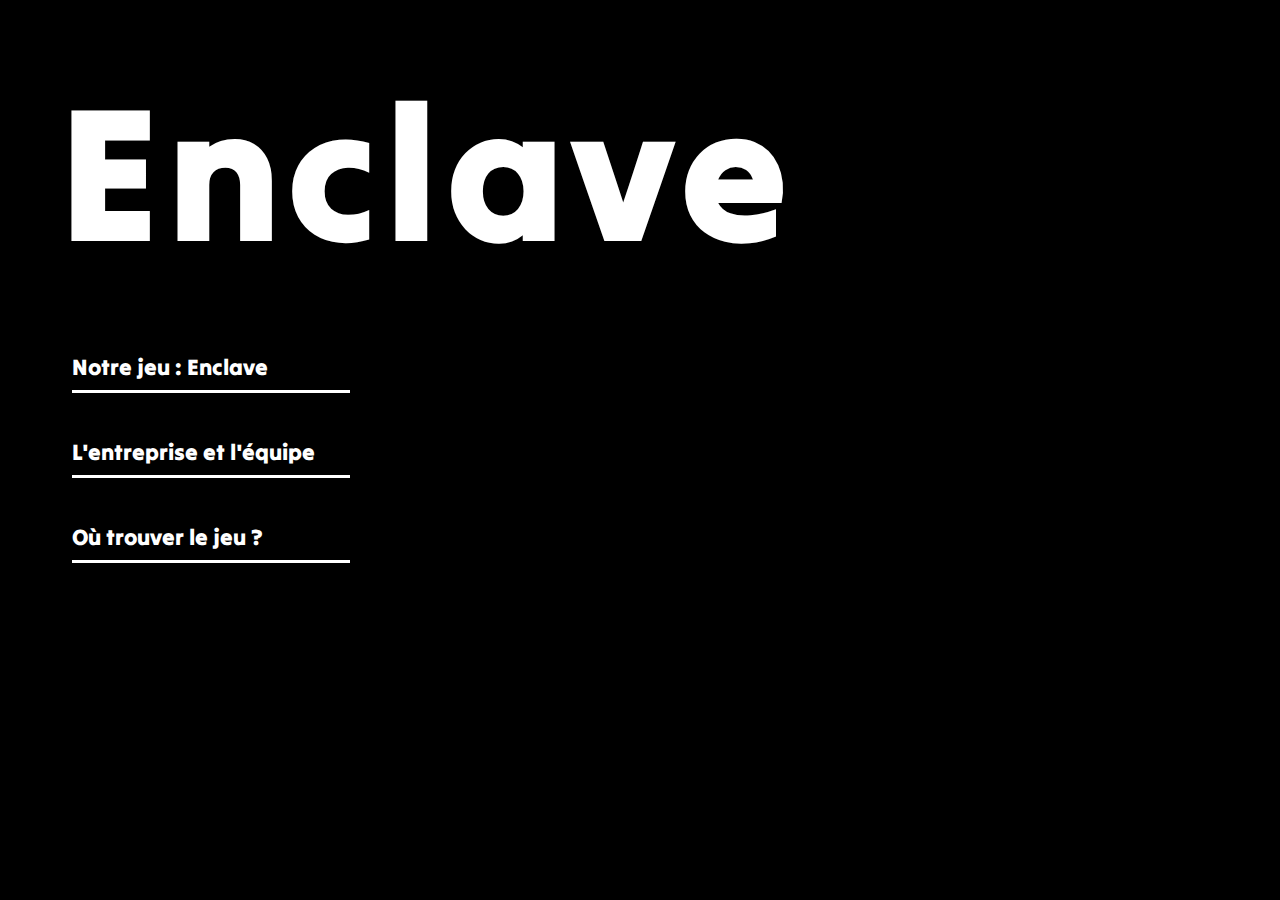
<file: index.html>
<!DOCTYPE html>
<html lang="fr">
<head>
    <meta charset="UTF-8">
    <meta name="viewport" content="width=device-width, initial-scale=1.0">
    <link rel="stylesheet" href="home.css">
    <title>Accueil</title>
</head>
<body>
    <h1 id="title">Enclave</h1>

    <a class="Button" href="game.html">Notre jeu : Enclave</a>
    <a class="Button" href="team.html">L'entreprise et l'équipe</a>
    <a class="Button" href="where.html">Où trouver le jeu ?</a>

</body>
</html>
</file>
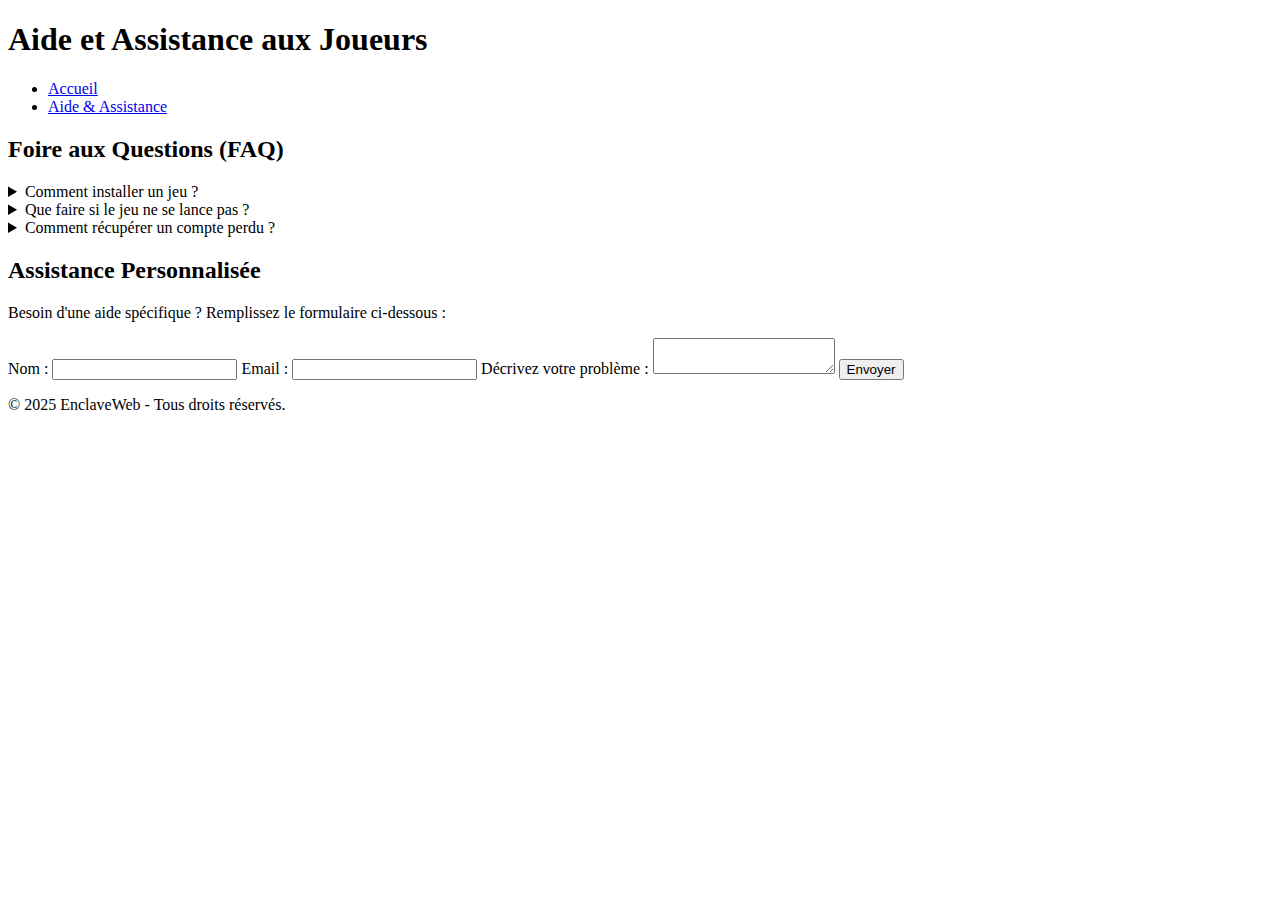
<file: Aide.html>
<!DOCTYPE html>
<html lang="fr">
<head>
    <meta charset="UTF-8">
    <meta name="viewport" content="width=device-width, initial-scale=1.0">
    <title>Aide et Assistance aux Joueurs</title>
    <link rel="stylesheet" href="Aide.css">
</head>
<body>
    <header>
        <h1>Aide et Assistance aux Joueurs</h1>
        <nav>
            <ul>
                <li><a href="index.html">Accueil</a></li>
                <li><a href="aide.html">Aide & Assistance</a></li>
            </ul>
        </nav>
    </header>
    
    <main>
        <section class="faq">
            <h2>Foire aux Questions (FAQ)</h2>
            <details>
                <summary>Comment installer un jeu ?</summary>
                <p>Rendez-vous sur la page du jeu, cliquez sur le bouton de téléchargement et suivez les instructions affichées.</p>
            </details>
            <details>
                <summary>Que faire si le jeu ne se lance pas ?</summary>
                <p>Vérifiez que votre PC répond aux configurations minimales requises, mettez à jour vos pilotes et redémarrez votre ordinateur.</p>
            </details>
            <details>
                <summary>Comment récupérer un compte perdu ?</summary>
                <p>Utilisez la fonction de récupération de mot de passe sur la page de connexion ou contactez le support via le formulaire ci-dessous.</p>
            </details>
        </section>
        
        <section class="support">
            <h2>Assistance Personnalisée</h2>
            <p>Besoin d'une aide spécifique ? Remplissez le formulaire ci-dessous :</p>
            <form action="#" method="post">
                <label for="nom">Nom :</label>
                <input type="text" id="nom" name="nom" required>
                
                <label for="email">Email :</label>
                <input type="email" id="email" name="email" required>
                
                <label for="message">Décrivez votre problème :</label>
                <textarea id="message" name="message" required></textarea>
                
                <button type="submit">Envoyer</button>
            </form>
        </section>
    </main>
    
    <footer>
        <p>&copy; 2025 EnclaveWeb - Tous droits réservés.</p>
    </footer>
</body>
</html>
</file>
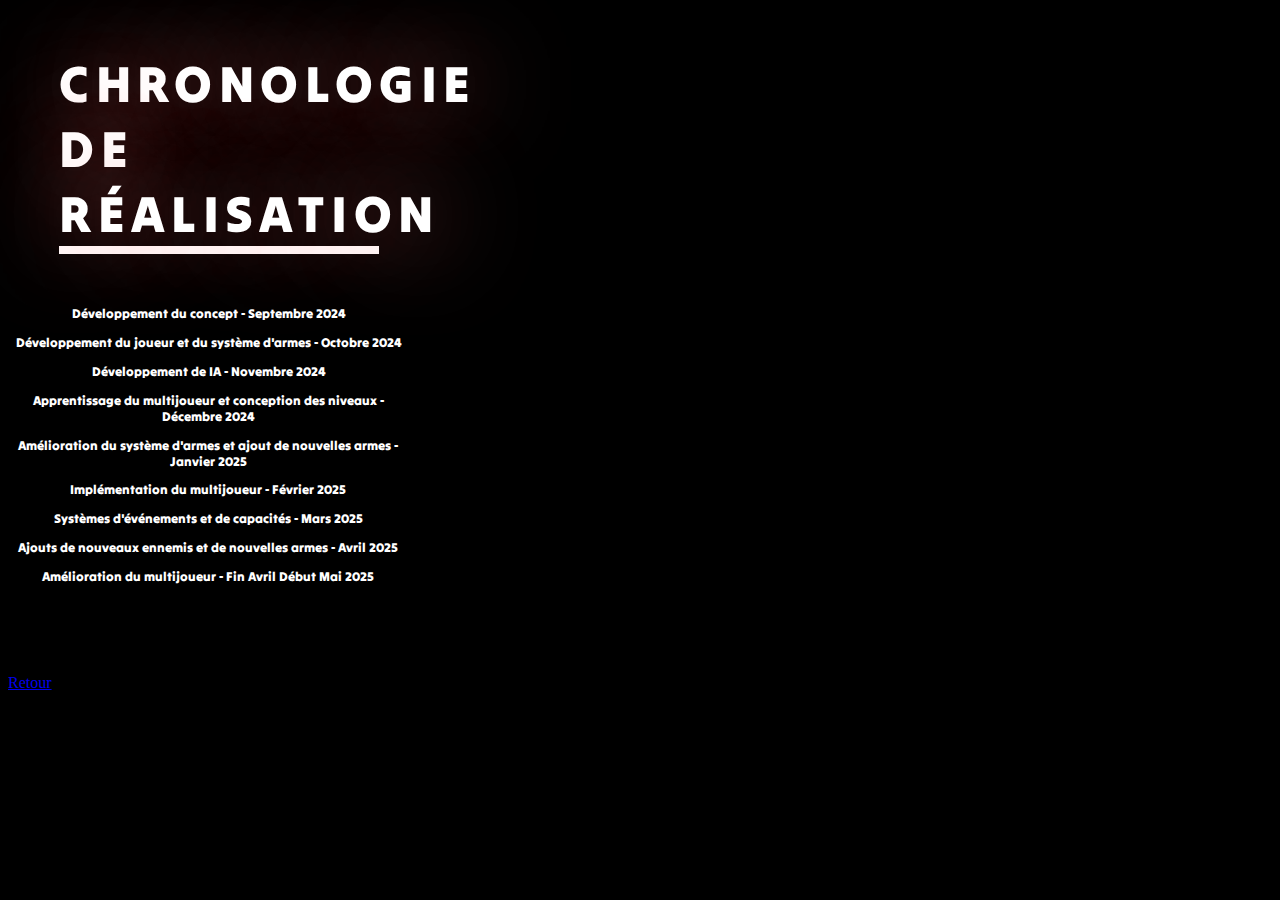
<file: chrono.html>
<!DOCTYPE html>
<html><head>
<meta charset= "UTF-8">
<meta name="viewport" content="width=device-width, initial-scale=1.0">
<link rel="stylesheet"  href="game.css" />
<title>Notre équipe</title>
</head>
  <body>

<h2 id="title">CHRONOLOGIE DE RÉALISATION</h2>


<div class="line">
    <div class="circle"></div>
    <p class="task">Développement du concept - Septembre 2024</p>
    <div class="stripe"></div>
</div>
<div class="line">
    <div class="circle"></div>
    <p class="task">Développement du joueur et du système d'armes - Octobre 2024</p>
    <div class="stripe"></div>
</div>
<div class="line">
    <div class="circle"></div>
    <p class="task">Développement de IA - Novembre 2024</p>
    <div class="stripe"></div>
</div>
<div class="line">
    <div class="circle"></div>
    <p class="task">Apprentissage du multijoueur et conception des niveaux - Décembre 2024</p>
    <div class="stripe"></div>
</div>
<div class="line">
    <div class="circle"></div>
    <p class="task">Amélioration du système d'armes et ajout de nouvelles armes - Janvier 2025</p>
    <div class="stripe"></div>
</div>
<div class="line">
    <div class="circle"></div>
    <p class="task">Implémentation du multijoueur - Février 2025</p>
    <div class="stripe"></div>
</div>
<div class="line">
    <div class="circle"></div>
    <p class="task">Systèmes d'événements et de capacités - Mars 2025</p>
    <div class="stripe"></div>
</div>
<div class="line">
    <div class="circle"></div>
    <p class="task">Ajouts de nouveaux ennemis et de nouvelles armes - Avril 2025</p>
    <div class="stripe"></div>
</div>
<div style="margin-bottom: 10vh;" class="line">
    <div class="circle"></div>
    <p class="task">Amélioration du multijoueur - Fin Avril Début Mai 2025</p>
    <div class="stripe"></div>
</div>




<a id="retour" href="index.html">Retour</a>


</body>
<script src="logic.js"></script>

</html>
</file>
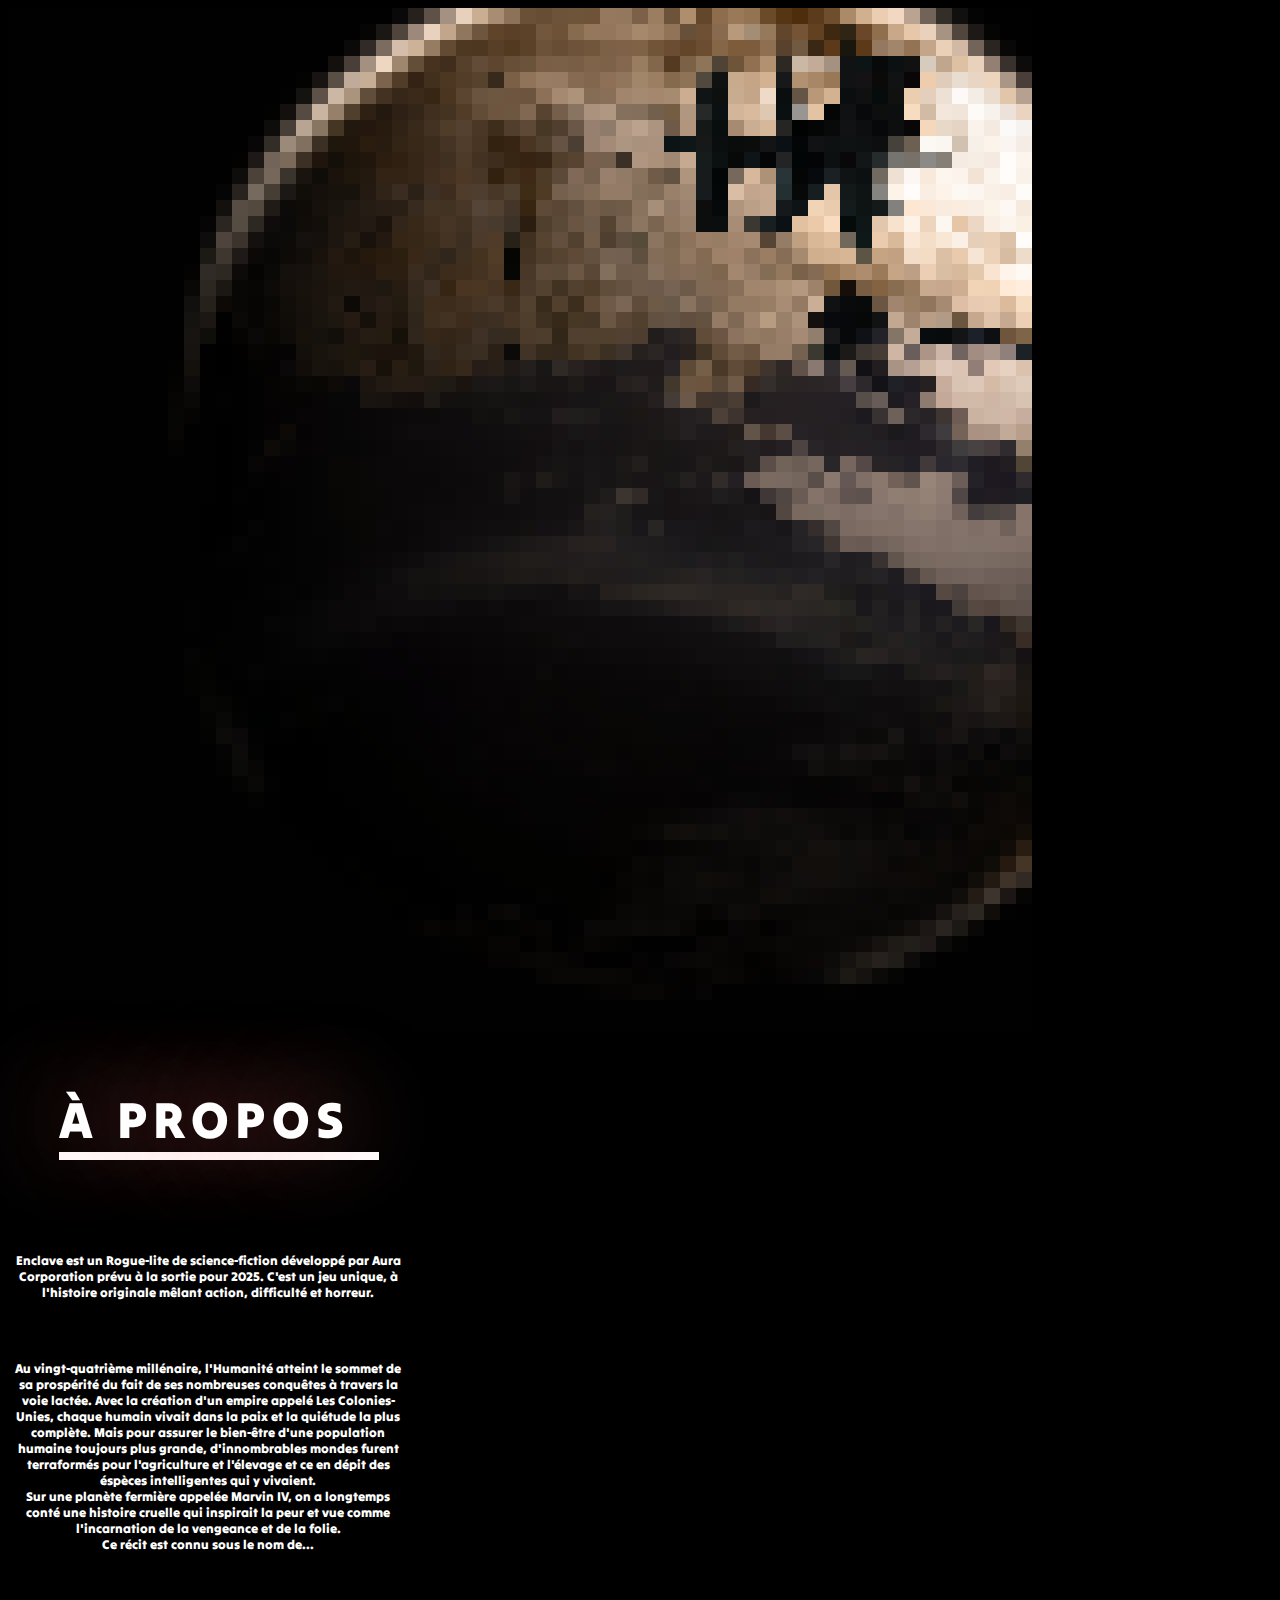
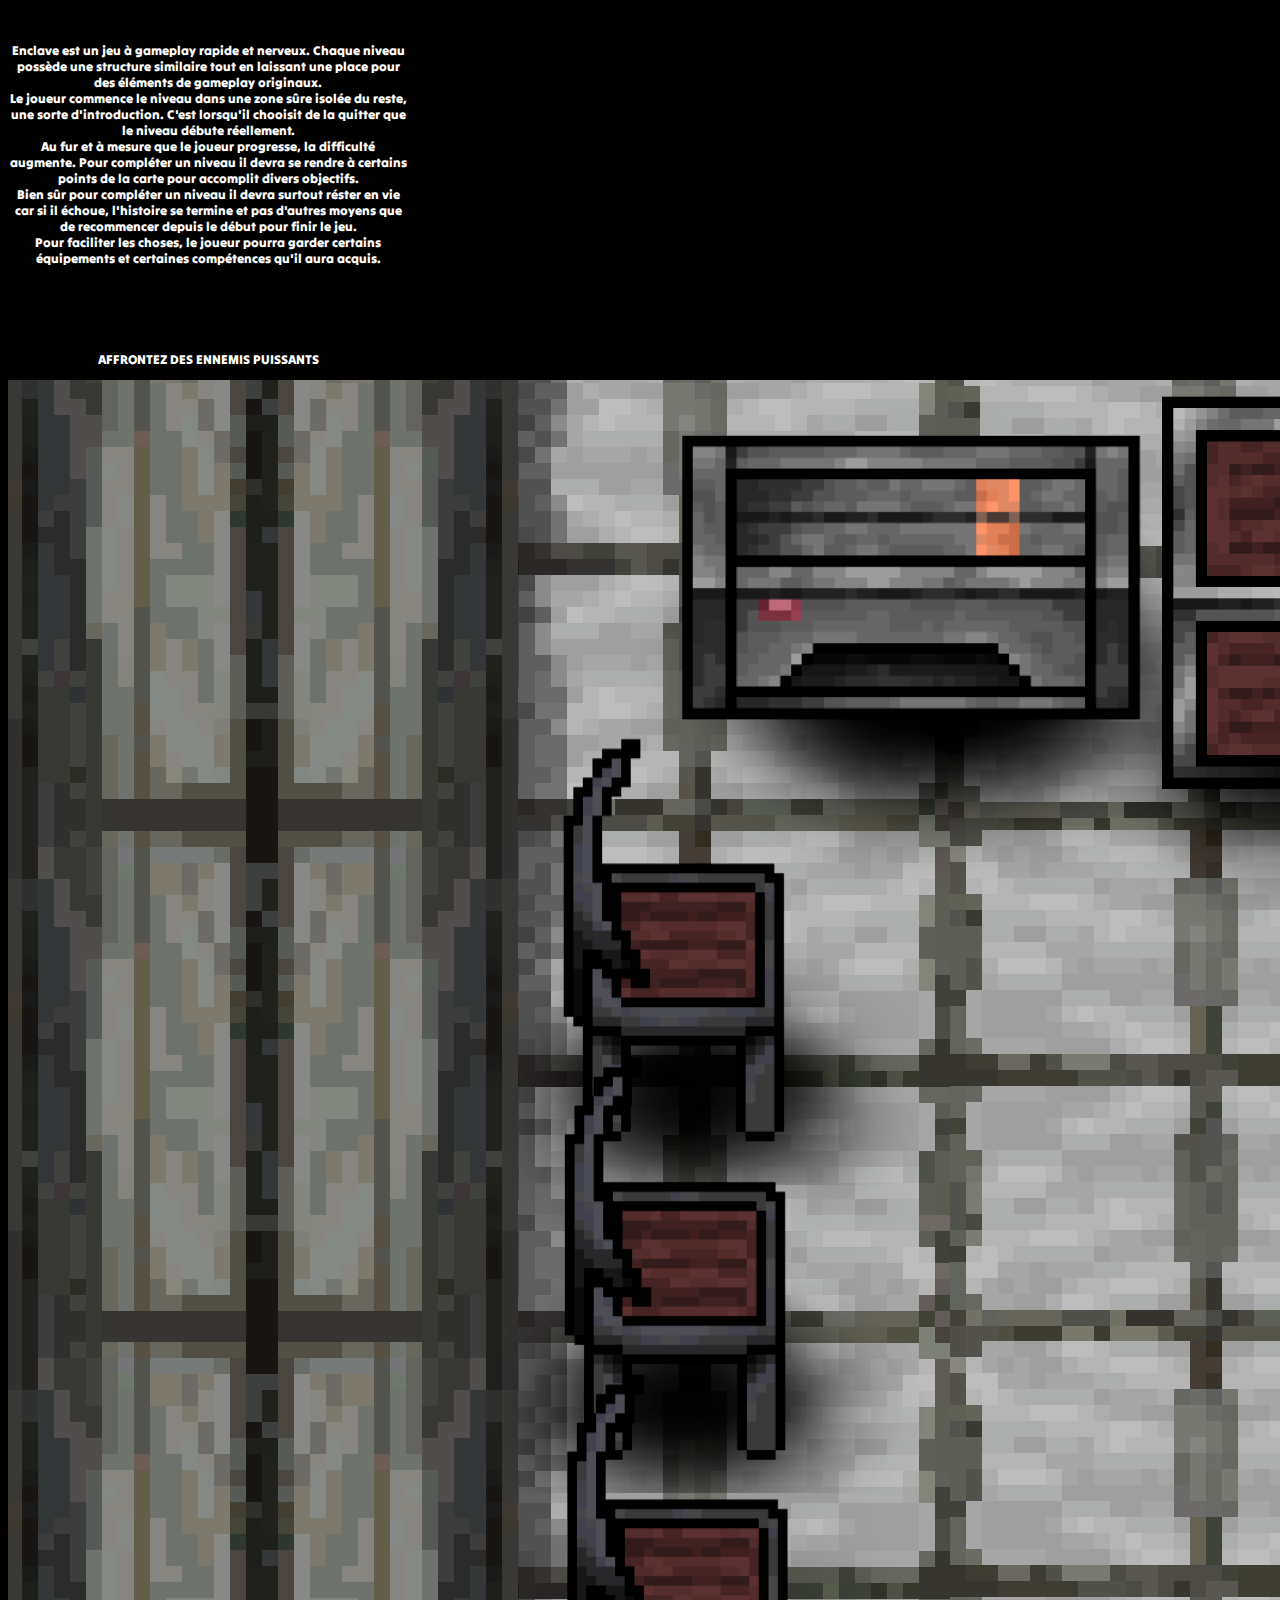
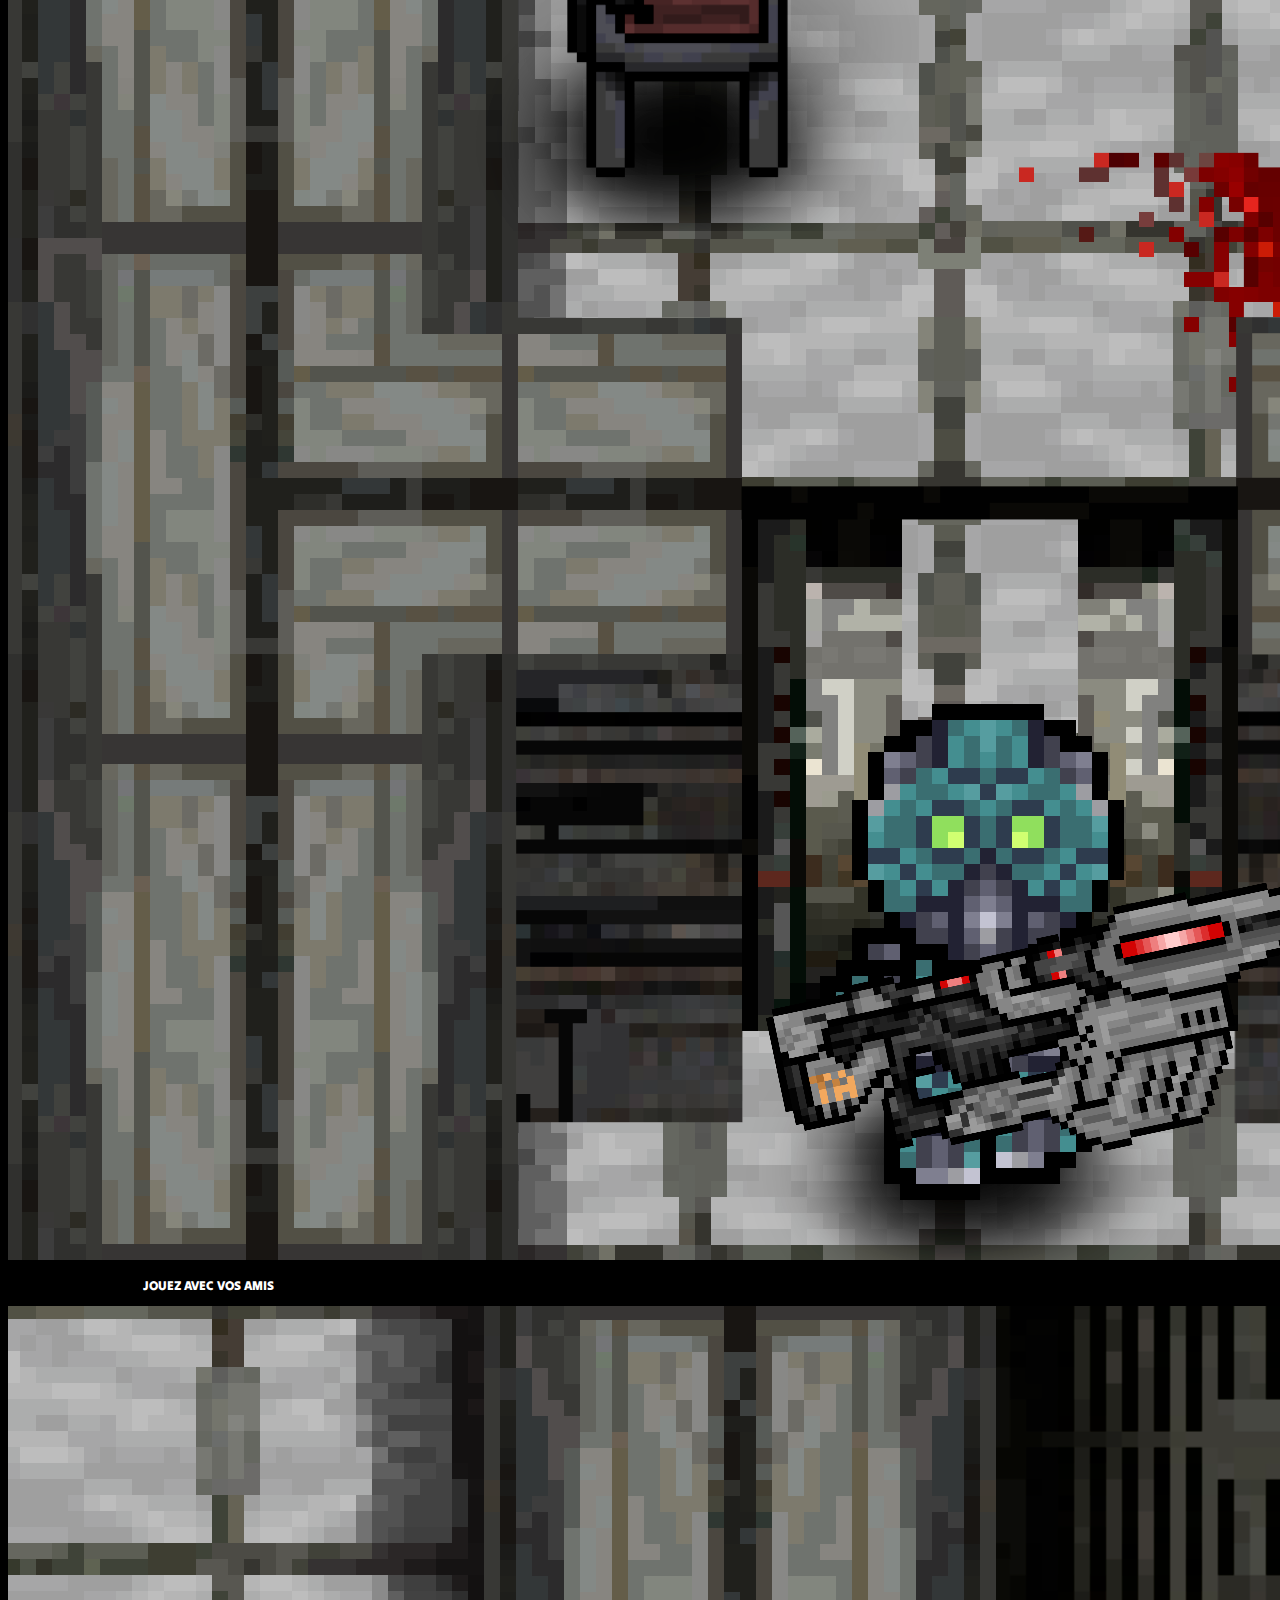
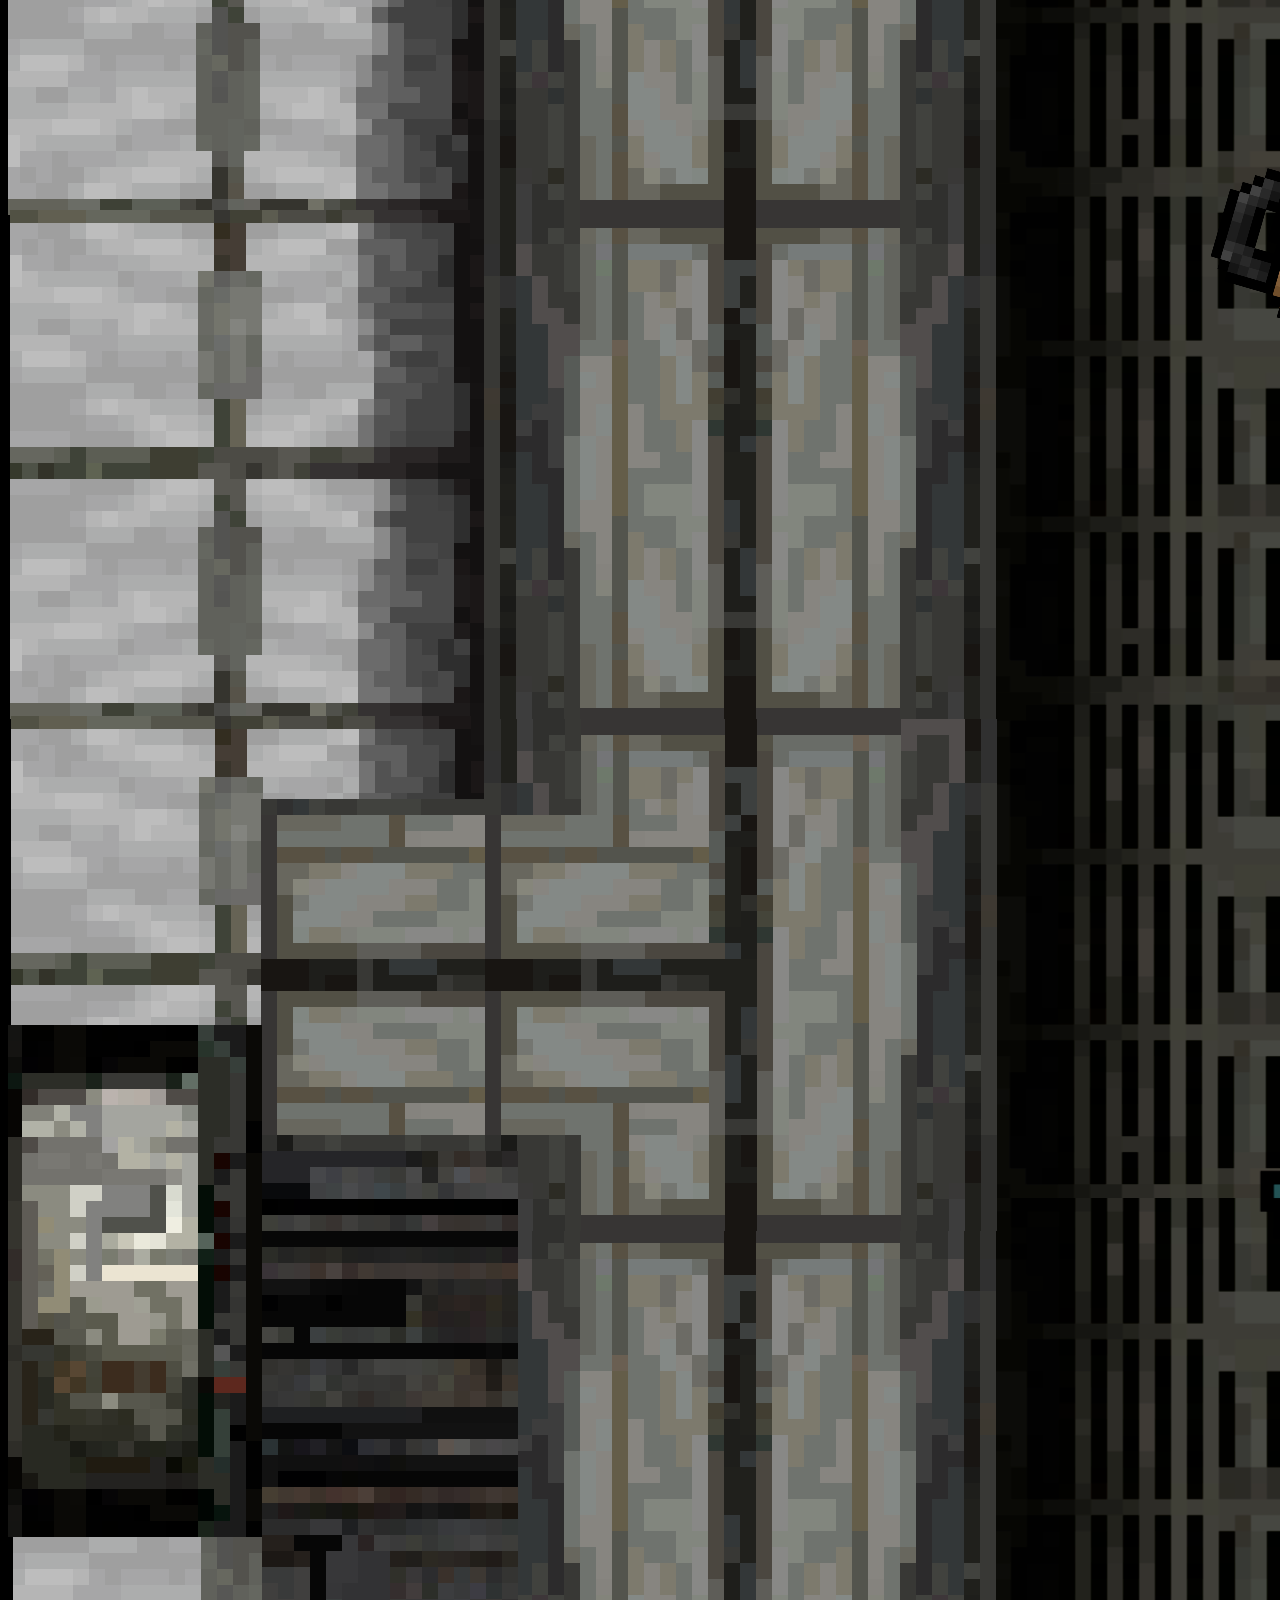
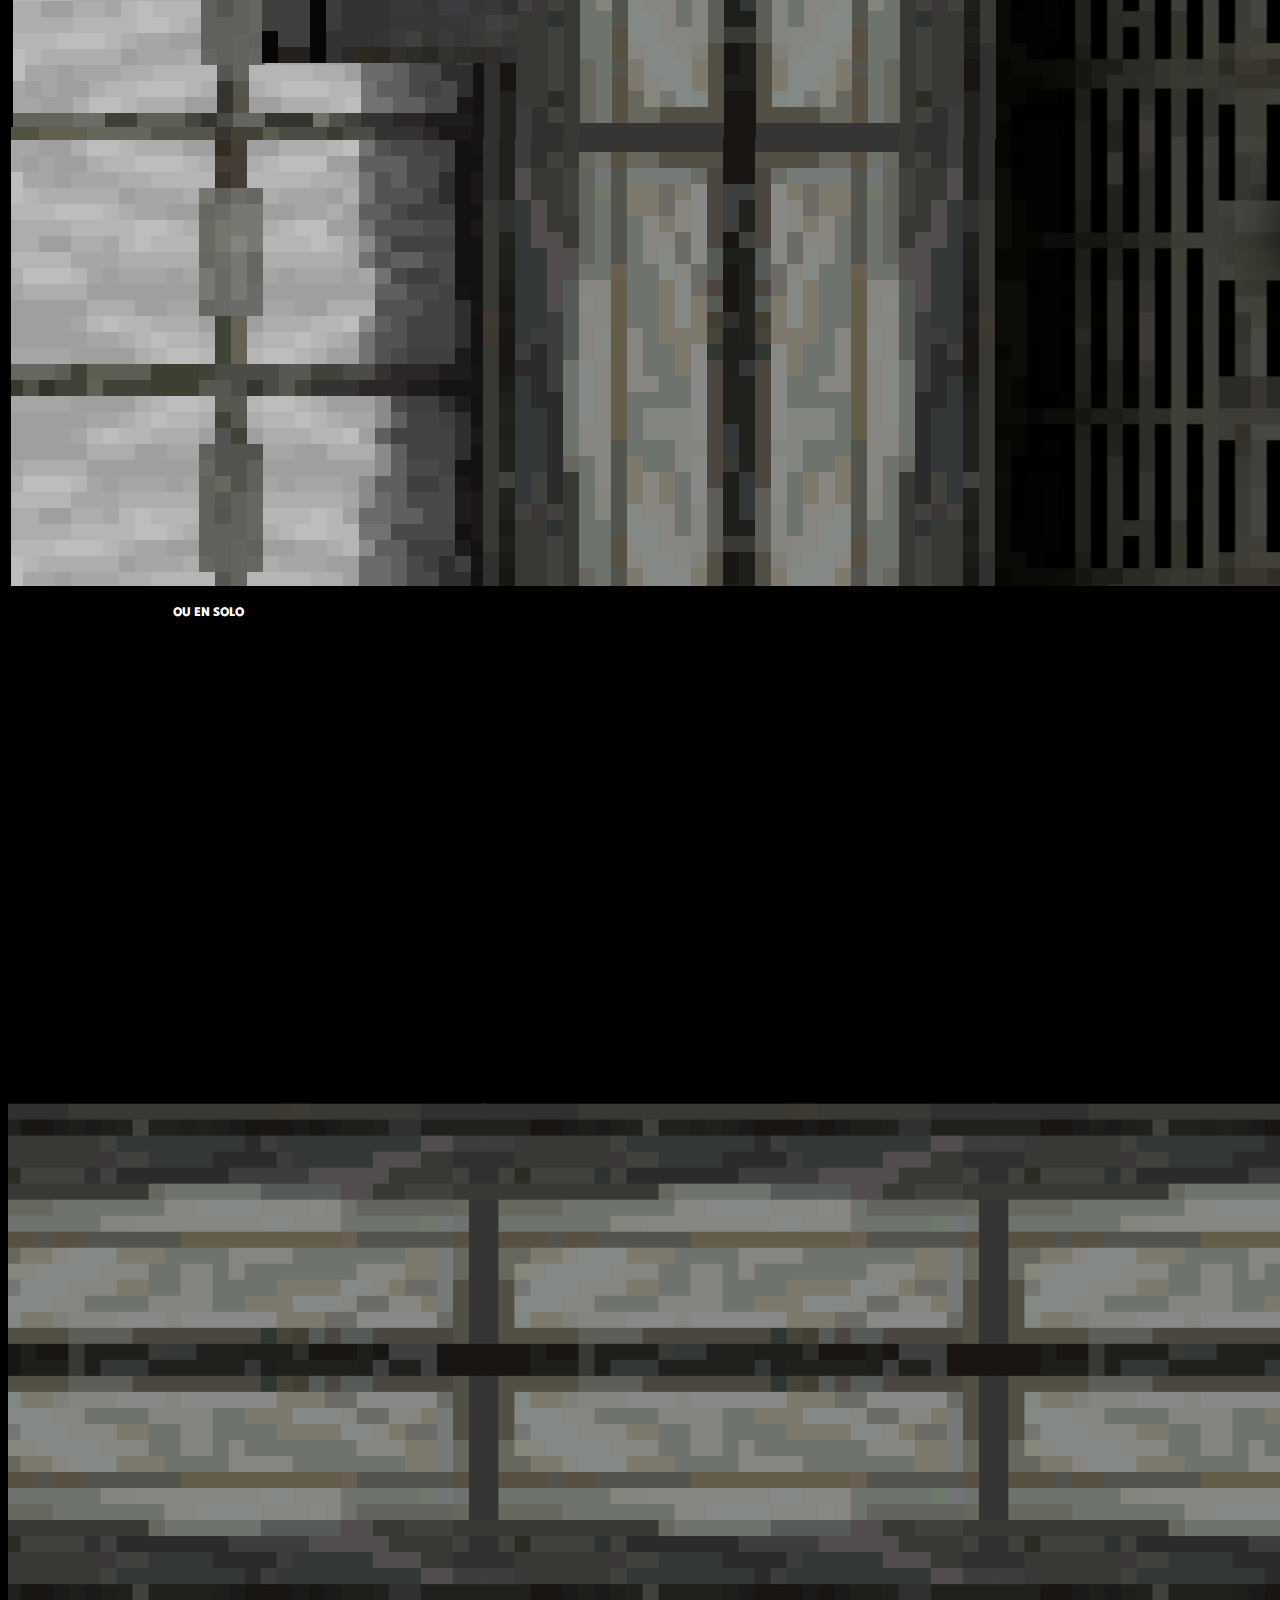
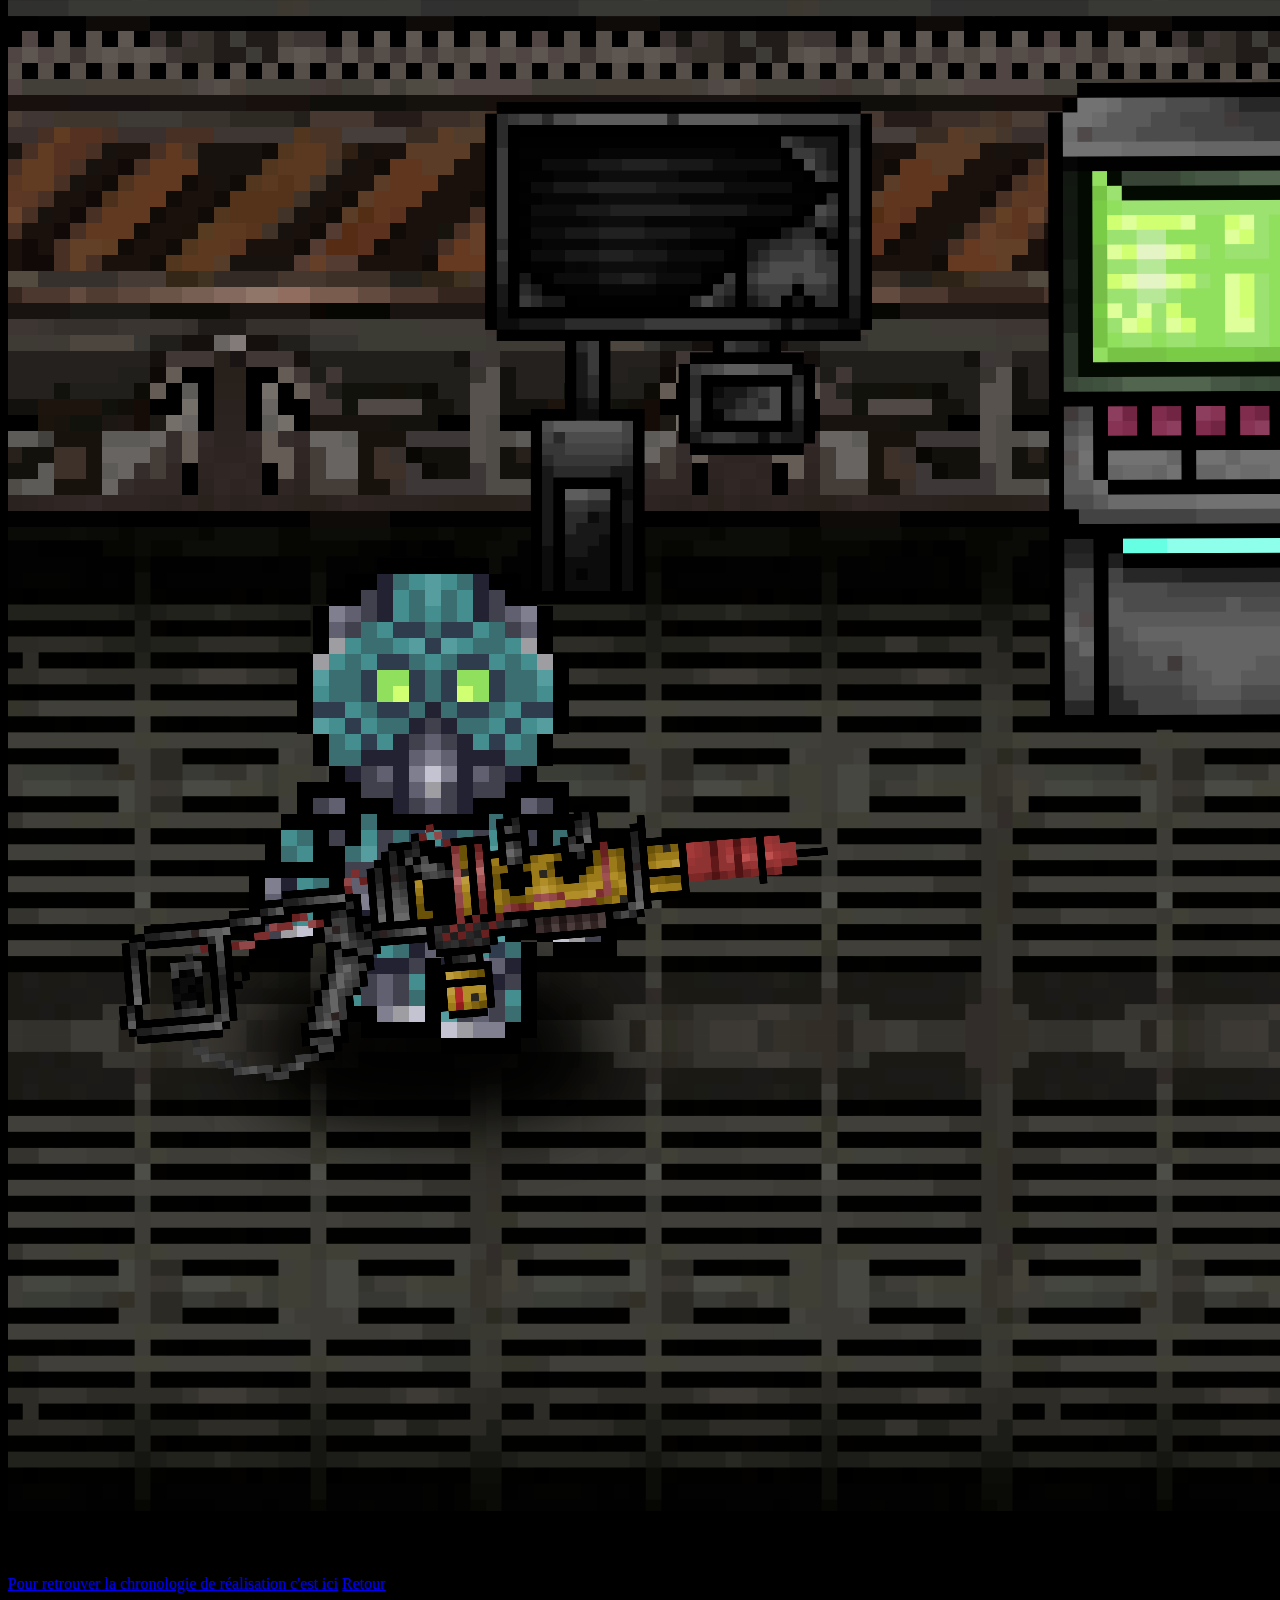
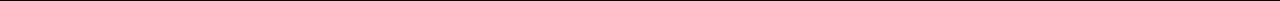
<file: game.html>
<!DOCTYPE html>
<html lang="fr">
<head>
    <meta charset="UTF-8">
    <meta name="viewport" content="width=device-width, initial-scale=1.0">
    <link rel="stylesheet" href="./game.css">
    <title>A propos</title>
</head>
<body>


    <img id="marvin" src="./images/Marvin.png">

    <h2 id="title">À PROPOS</h2>

    <h3>Aperçu</h3>
    <p>
        Enclave est un Rogue-lite de science-fiction développé par Aura Corporation prévu à la sortie pour 2025. C'est un jeu unique, à l'histoire originale mêlant action, difficulté et 
        horreur.
    </p>

    
    <h3>Intrigue</h3>



    <p>
        Au vingt-quatrième millénaire, l'Humanité atteint le sommet de sa prospérité du fait de ses nombreuses conquêtes à travers la voie lactée. 
        Avec la création d'un empire appelé Les Colonies-Unies, chaque humain vivait dans la paix et la quiétude la plus complète. 
        Mais pour assurer le bien-être d'une population humaine toujours plus grande, d'innombrables mondes furent terraformés pour l'agriculture et l'élevage et
         ce en dépit des éspèces intelligentes qui y vivaient. <br>
        Sur une planète fermière appelée Marvin IV, on a longtemps conté une histoire cruelle qui inspirait la peur et vue comme l'incarnation de la vengeance et de la folie. <br>
        Ce récit est connu sous le nom de... <br>
        <div id="enclave">Enclave</div> 

    </p>

    <h3>Gameplay</h3>
    <p>
        Enclave est un jeu à gameplay rapide et nerveux. Chaque niveau possède une structure similaire tout en laissant une place pour des éléments de gameplay originaux. <br>
        Le joueur commence le niveau dans une zone sûre isolée du reste, une sorte d'introduction. C'est lorsqu'il chooisit de la quitter que le niveau débute réellement. <br>
        Au fur et à mesure que le joueur progresse, la difficulté augmente. Pour compléter un niveau il devra se rendre à certains points de la carte pour accomplit divers objectifs. <br>
        Bien sûr pour compléter un niveau il devra surtout réster en vie car si il échoue, l'histoire se termine et pas d'autres moyens que de recommencer depuis le début pour finir le jeu. <br>
        Pour faciliter les choses, le joueur pourra garder certains équipements et certaines compétences qu'il aura acquis.   
    </p>

    <h3 style="margin-bottom: 5vh;">Images</h3>

    <p class="gameplayTitle">AFFRONTEZ DES ENNEMIS PUISSANTS</p>
    <img class="gameplay" src="images/gameplay1.png">
    <p class="gameplayTitle">JOUEZ AVEC VOS AMIS</p>
    <img class="gameplay" src="images/gameplay2.png">
    <p class="gameplayTitle">OU EN SOLO</p>
    <img class="gameplay" src="images/gameplay3.png">
    <br class="gameplayTitle">


    <h3>Chronologie de réalisation</h3>

    <a style="margin-bottom: 15vh;" id="download" href="chrono.html">Pour retrouver la chronologie de réalisation c'est ici</a>


    <a id="retour" href="index.html">Retour</a>
</body>
<script src="logic.js"></script>
</html>
</file>
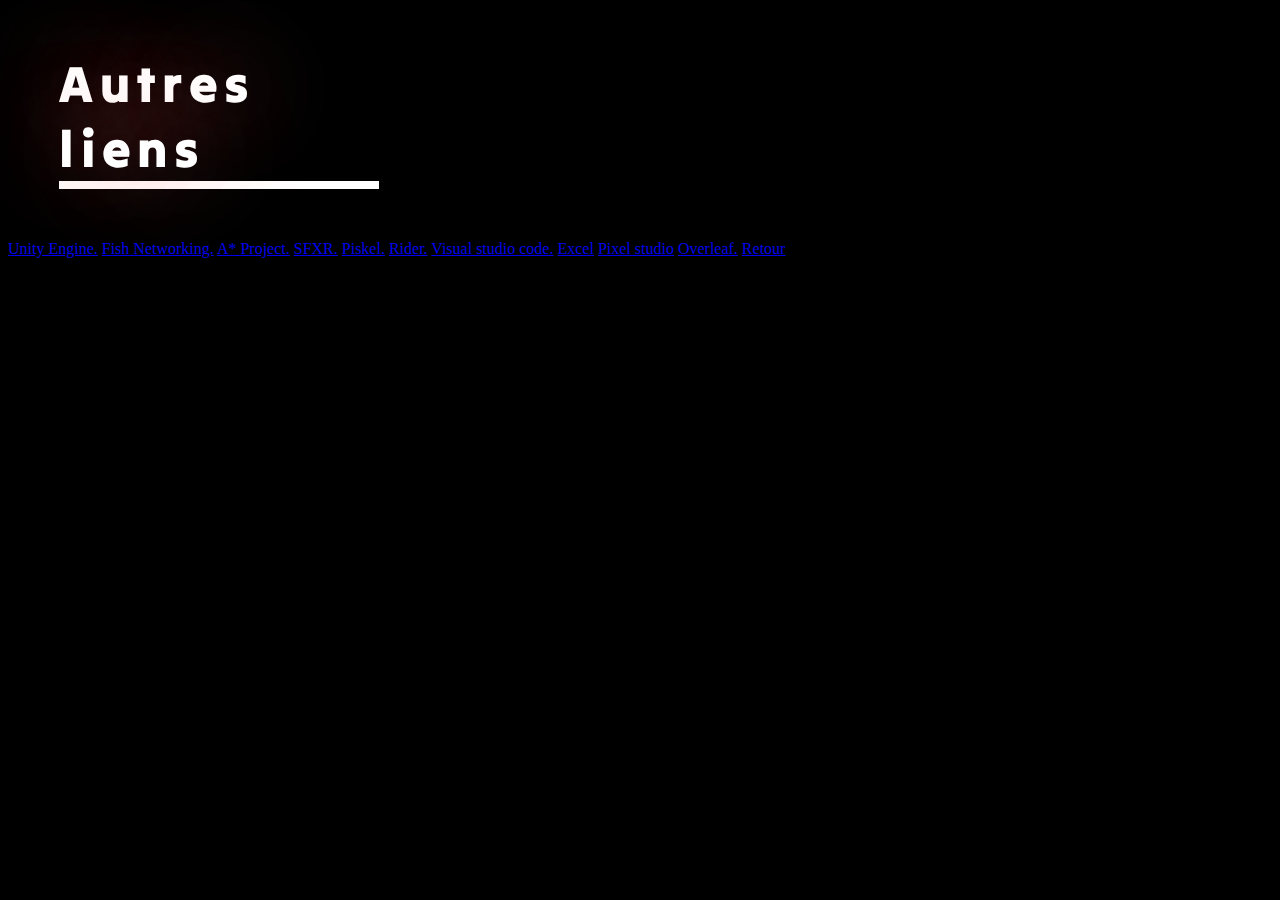
<file: links.html>
<!DOCTYPE html>
<html><head>
<meta charset= "UTF-8">
<meta name="viewport" content="width=device-width, initial-scale=1.0">
<link rel="stylesheet"  href="game.css" />
<title>Autres liens</title>
</head>

<style>

#download{
    width: 9vw;
}


</style>

  <body>

<h2 id="title">Autres liens</h2>
<a id="download" href="https://unity.com/fr">Unity Engine.</a>

<a id="download" href="https://fish-networking.gitbook.io/docs">Fish Networking.</a>

<a id="download" href="https://arongranberg.com/astar/">A* Project.</a>

<a id="download" href="https://www.drpetter.se/project_sfxr.html">SFXR.</a>

<a id="download" href="https://www.piskelapp.com/">Piskel.</a>

<a id="download" href="https://www.jetbrains.com/fr-fr/rider/">Rider.</a>

<a id="download" href="https://code.visualstudio.com/">Visual studio code.</a>

<a id="download" href="https://www.microsoft.com/fr-fr/microsoft-365/excel">Excel</a>

<a id="download" href="https://store.steampowered.com/app/1204050/Pixel_Studio__pixel_art_editor/?l=french">Pixel studio</a>





<a style="margin-bottom: 100px;" id="download" href="https://fr.overleaf.com/project">Overleaf.</a>

<a id="retour" href="index.html">Retour</a>

</body>

<script src="logic.js"></script>

</html>
</file>
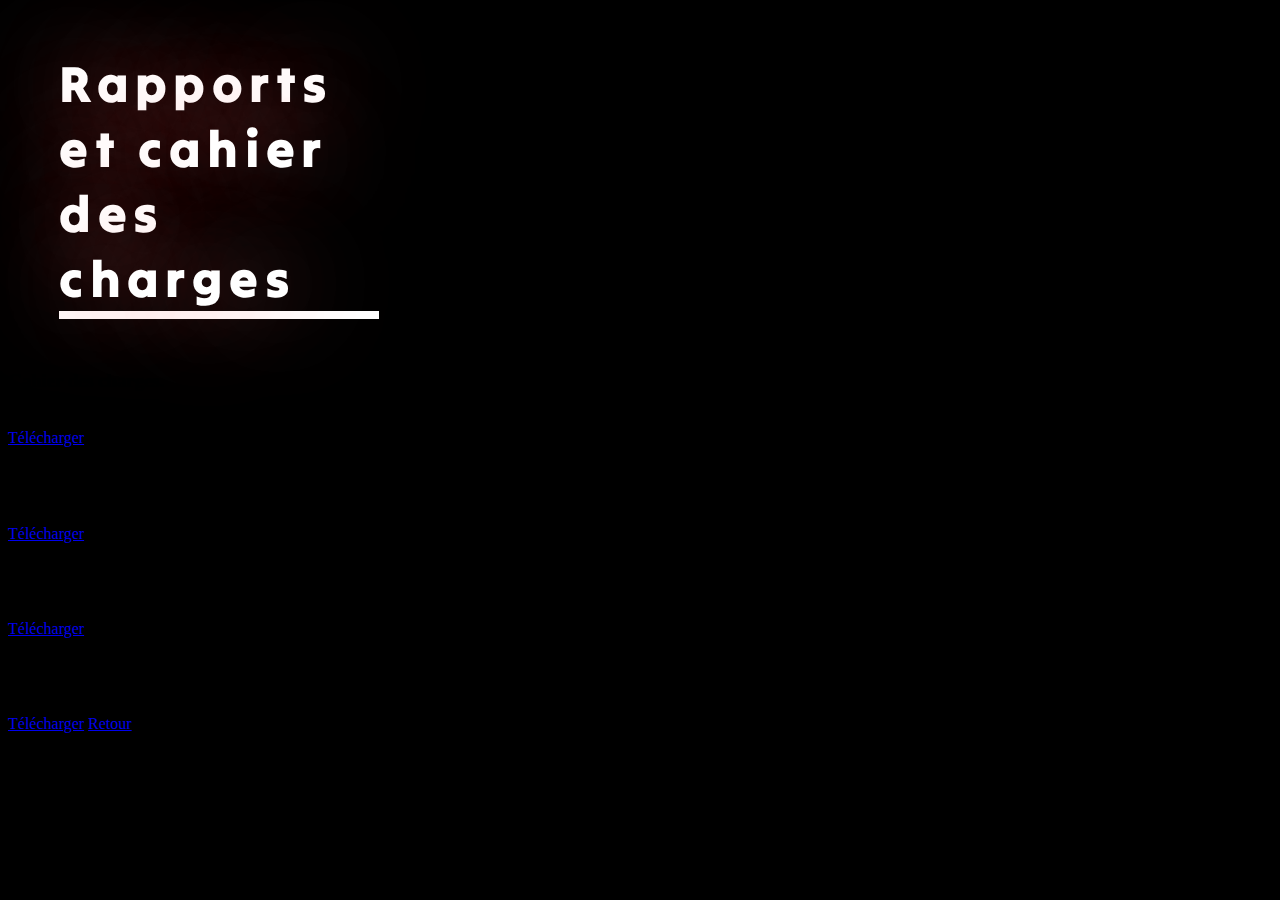
<file: reports.html>
<!DOCTYPE html>
<html><head>
<meta charset= "UTF-8">
<meta name="viewport" content="width=device-width, initial-scale=1.0">
<link rel="stylesheet"  href="game.css" />
<title>Rapports et CDC</title>
</head>
  <body>

<h2 id="title">Rapports et cahier des charges</h2>
<h3>Cahier des charges.</h3>
<br>
<a id="download" href="./CahierDesChargesEnclave.pdf" download="CahierDesChargesEnclave">Télécharger</a>

<h3>Soutenance numéro un.</h3>
<br>
<a id="download" href="./Rapport_de_soutenance_numéro_un.pdf" download="Rapport_de_soutenance_numéro_un">Télécharger</a>

<h3>Soutenance numéro deux.</h3>
<br>
<a id="download" href="./Rapport_de_soutenance_numéro_deux.pdf" download="Rapport_de_soutenance_numéro_deux">Télécharger</a>

<h3>Rapport de projet.</h3>
<br>
<a id="download" href="./Rapport_de_projet_Enclave.pdf" download="Rapport_de_projet_Enclave">Télécharger</a>

<a id="retour" href="index.html">Retour</a>

</body>
<script src="logic.js"></script>

</html>
</file>
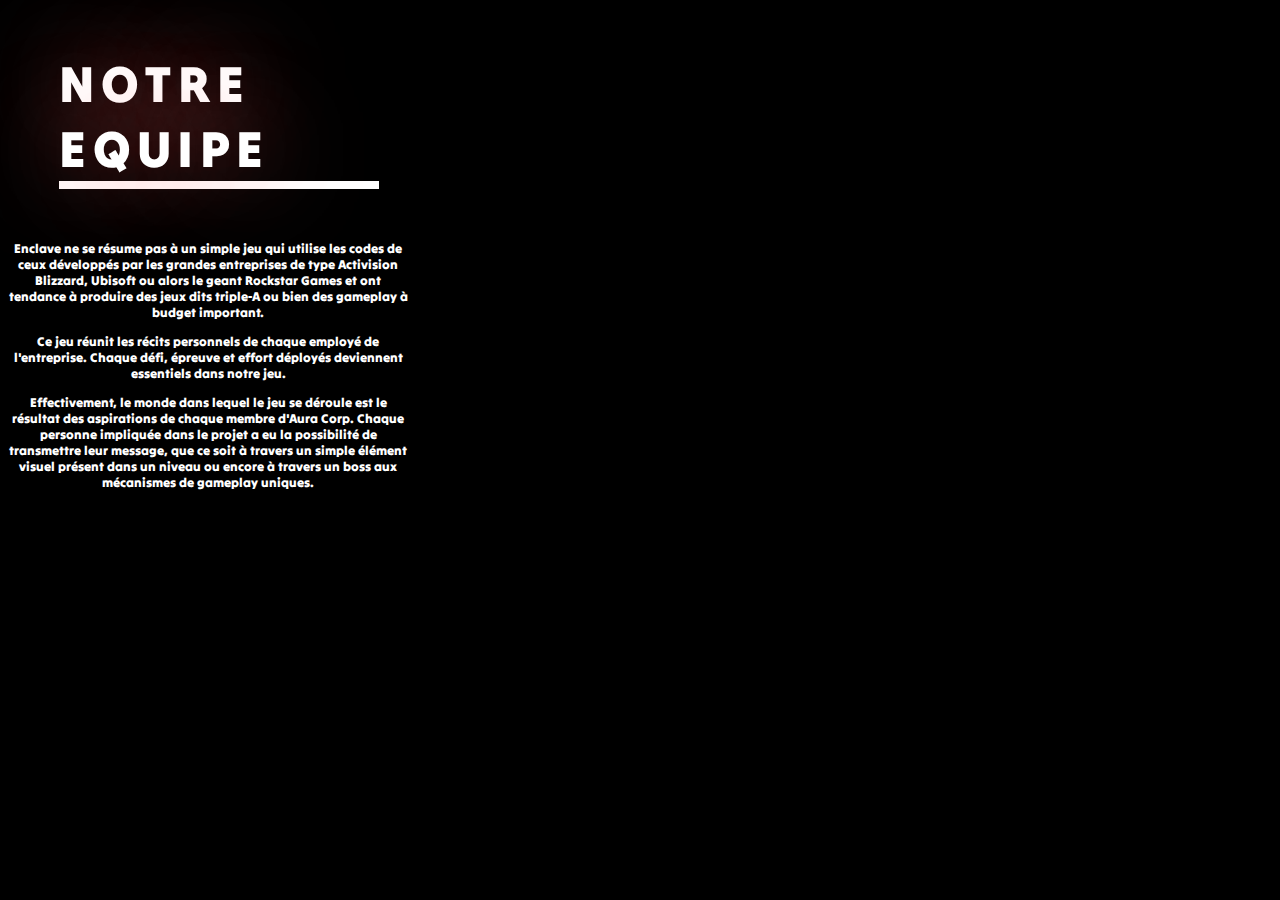
<file: team.html>
<!DOCTYPE html>
<html><head>
<meta charset= "UTF-8">
<meta name="viewport" content="width=device-width, initial-scale=1.0">
<link rel="stylesheet"  href="game.css" />
<title>Notre équipe</title>
</head>
  <body>

<h2 id="title">NOTRE EQUIPE</h2>
  <p>
    Enclave ne se résume pas à un simple jeu qui utilise les codes de ceux développés par les grandes 
    entreprises de type Activision Blizzard, Ubisoft ou alors le geant Rockstar Games et ont tendance à produire des jeux dits triple-A ou bien des gameplay à budget important.<br />
  </p>
  <p>
    Ce jeu réunit les récits personnels de chaque employé de l'entreprise. Chaque défi, épreuve et effort déployés deviennent essentiels dans notre jeu.
  </p>
   <p>
  Effectivement, le monde dans lequel le jeu se déroule est le résultat des aspirations de chaque membre d'Aura Corp. Chaque personne impliquée dans le projet a eu la possibilité de transmettre leur message, que ce soit à travers un simple élément visuel présent dans un niveau ou encore à travers un boss aux mécanismes de gameplay uniques.</p>



</body></html>
</file>
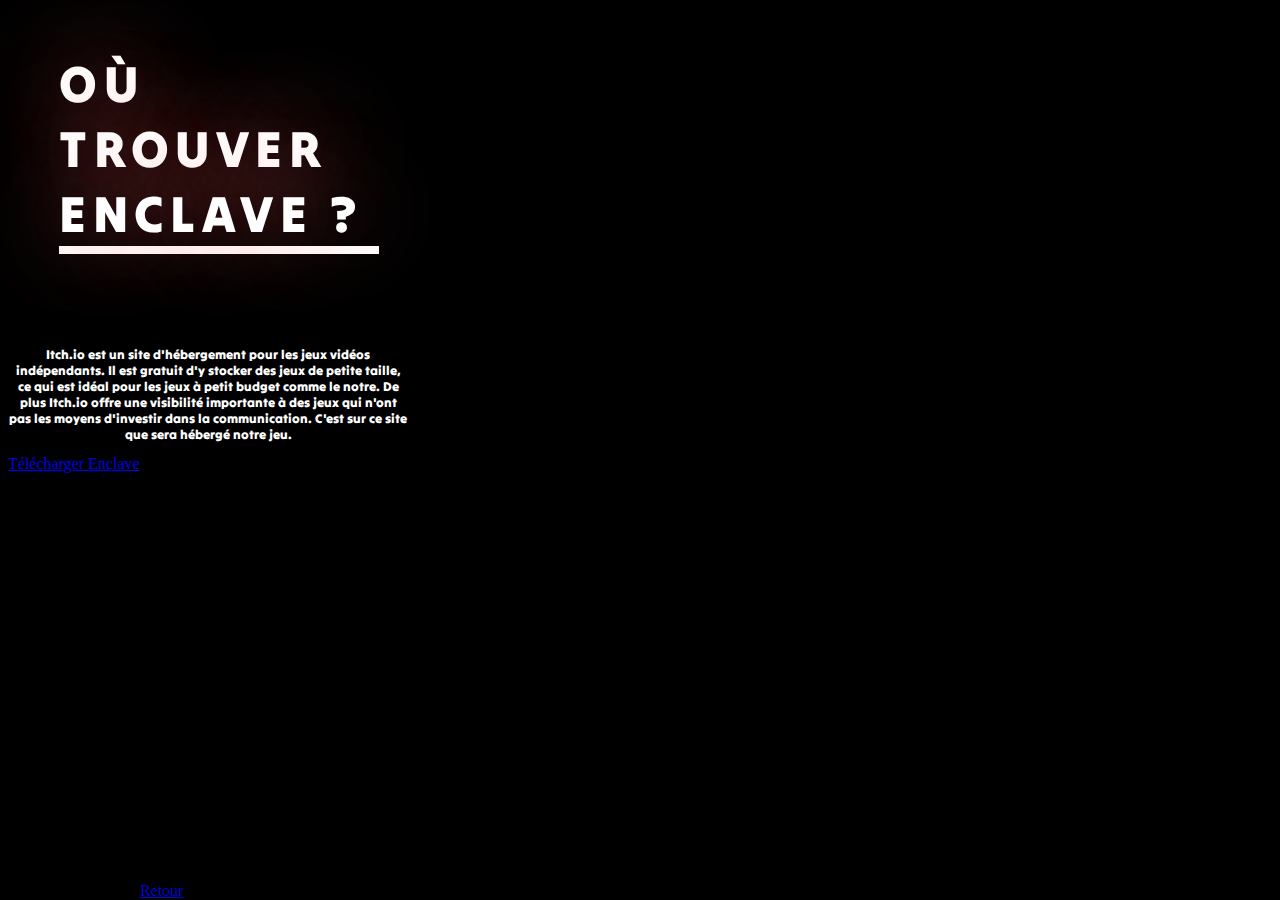
<file: where.html>
<!DOCTYPE html>
<html lang="fr">
<head>
    <meta charset="UTF-8">
    <meta name="viewport" content="width=device-width, initial-scale=1.0">
    <title>Où le trouver ?</title>
    <link rel="stylesheet" href="game.css">
</head>
<body>
    <h2 id="title">OÙ TROUVER ENCLAVE ?</h2>
    
    <h3>Itch.io</h3>
    <p>
        Itch.io est un site d'hébergement pour les jeux vidéos indépendants. Il est gratuit d'y stocker des jeux de petite taille, ce qui est idéal pour les jeux à petit budget comme le notre.
        De plus Itch.io offre une visibilité importante à des jeux qui n'ont pas les moyens d'investir dans la communication. C'est sur ce site que sera hébergé notre jeu.
    </p>

    <a id="download" href="https://itch.io/">Télécharger Enclave</a>

    <a style="position: fixed; bottom: 0; width: 100%;" id="retour" href="index.html">Retour</a>


</body>
<script src="logic.js"></script>

</html>
</file>
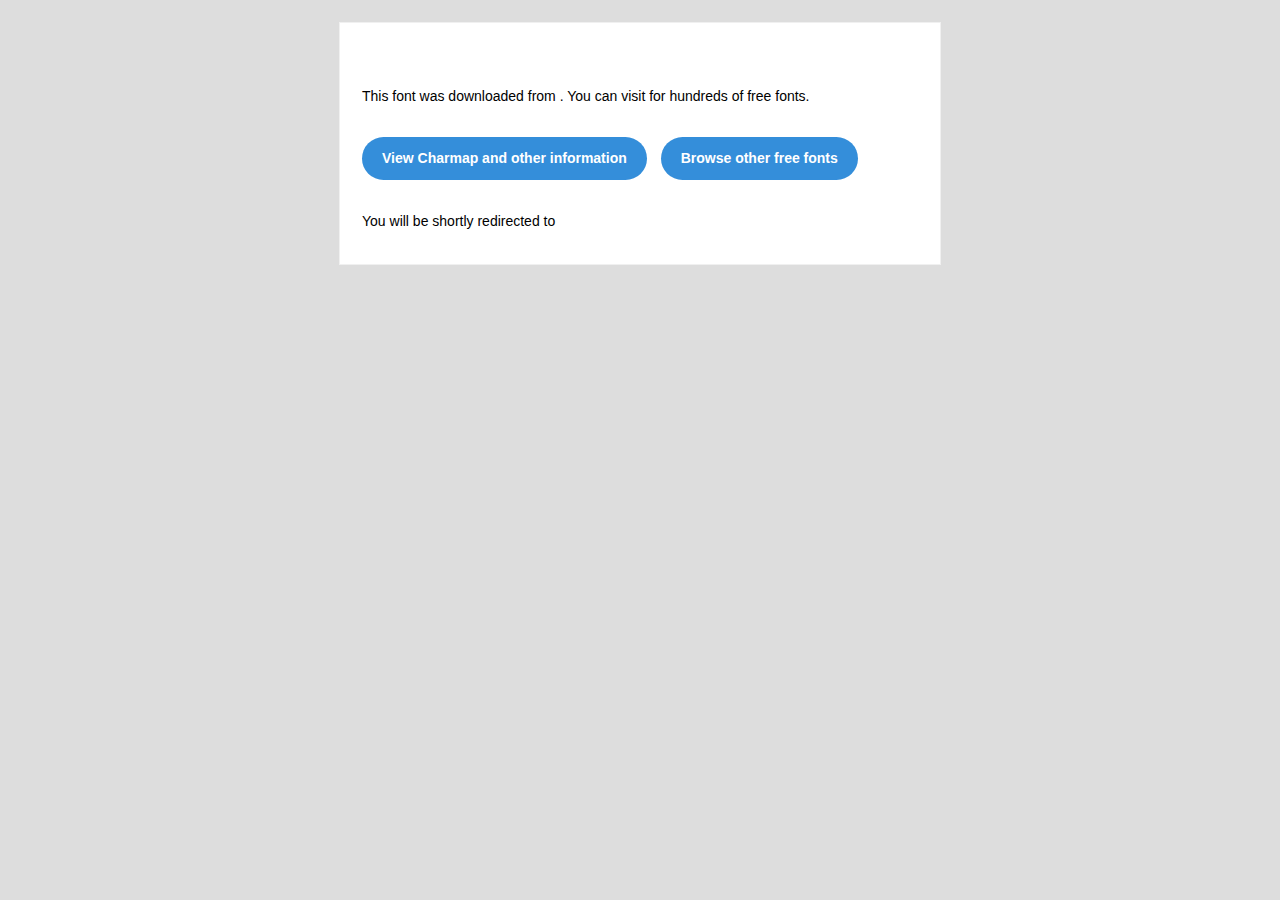
<file: fonts/Helvetica Bold/readme.html>
<!DOCTYPE html PUBLIC "-//W3C//DTD XHTML 1.0 Transitional//EN" "http://www.w3.org/TR/xhtml1/DTD/xhtml1-transitional.dtd">
<html xmlns="http://www.w3.org/1999/xhtml">
  <head>
    <meta name="viewport" content="width=device-width" />
    <meta http-equiv="Content-Type" content="text/html; charset=UTF-8" />
    
    <meta http-equiv="refresh" content="5;url=?ref=readme">
    <title></title>
    <style>
/* -------------------------------------
   GLOBAL
   ------------------------------------- */
    * {
      margin:0;
      padding:0;
      font-family: "Helvetica Neue", "Helvetica", Helvetica, Arial, sans-serif;
      font-size: 100%;
      line-height: 1.6;
    }

    img {
      max-width: 100%;
    }

    body {
      -webkit-font-smoothing:antialiased;
      -webkit-text-size-adjust:none;
      width: 100%!important;
      height: 100%;
      background:#DDD;
    }


    /* -------------------------------------
       ELEMENTS
       ------------------------------------- */
    a {
      color: #348eda;
    }

    .btn-primary, .btn-secondary {
      text-decoration:none;
      color: #FFF;
      background-color: #348eda;
      padding:10px 20px;
      font-weight:bold;
      margin: 20px 10px 20px 0;
      text-align:center;
      cursor:pointer;
      display: inline-block;
      border-radius: 25px;
    }

    .btn-secondary{
      background: #aaa;
    }

    .last {
      margin-bottom: 0;
    }

    .first{
      margin-top: 0;
    }


    /* -------------------------------------
       BODY
       ------------------------------------- */
    table.body-wrap {
      width: 100%;
      padding: 20px;
    }

    table.body-wrap .container{
      border: 1px solid #f0f0f0;
    }


    /* -------------------------------------
       FOOTER
       ------------------------------------- */
    table.footer-wrap {
      width: 100%;
      clear:both!important;
    }

    .footer-wrap .container p {
      font-size:12px;
      color:#666;

    }

    table.footer-wrap a{
      color: #999;
    }


    /* -------------------------------------
       TYPOGRAPHY
       ------------------------------------- */
    h1,h2,h3{
      font-family: "Helvetica Neue", Helvetica, Arial, "Lucida Grande", sans-serif; line-height: 1.1; margin-bottom:15px; color:#000;
      margin: 40px 0 10px;
      line-height: 1.2;
      font-weight:200;
    }

    h1 {
      font-size: 36px;
    }
    h2 {
      font-size: 28px;
    }
    h3 {
      font-size: 22px;
    }

    p, ul {
      margin-bottom: 10px;
      font-weight: normal;
      font-size:14px;
    }

    ul li {
      margin-left:5px;
      list-style-position: inside;
    }

    /* ---------------------------------------------------
       RESPONSIVENESS
       Nuke it from orbit. It's the only way to be sure.
       ------------------------------------------------------ */

    /* Set a max-width, and make it display as block so it will automatically stretch to that width, but will also shrink down on a phone or something */
    .container {
      display:block!important;
      max-width:600px!important;
      margin:0 auto!important; /* makes it centered */
      clear:both!important;
    }

    /* This should also be a block element, so that it will fill 100% of the .container */
    .content {
      padding:20px;
      max-width:600px;
      margin:0 auto;
      display:block;
    }

    /* Let's make sure tables in the content area are 100% wide */
    .content table {
      width: 100%;
    }

    </style>
  </head>

  <body bgcolor="#f6f6f6">

    <!-- body -->
    <table class="body-wrap">
      <tr>
        <td></td>
        <td class="container" bgcolor="#FFFFFF">

          <!-- content -->
          <div class="content">
            <table>
              <tr>
                <td>
                  <h1></h1>
                  <p>This font was downloaded from <a href="?ref=readme"></a> . You can visit <a href="?ref=readme"></a> for hundreds of free fonts.</p>
                  <p><a href="?ref=readme" class="btn-primary">View Charmap and other information</a> <a href="?ref=readme" class="btn-primary">Browse other free fonts</a></p>
                  <p>You will be shortly redirected to </p>
                </td>
              </tr>
            </table>
          </div>
          <!-- /content -->

        </td>
        <td></td>
      </tr>
    </table>
    <!-- /body -->

  </body>
</html>
</file>
<file: home.css>
/* fonts declaration */
@import url('https://fonts.googleapis.com/css2?family=Bebas+Neue&family=Bungee+Hairline&family=Gasoek+One&family=Rubik+Mono+One&family=Tilt+Warp&display=swap');


@keyframes blink{
    0%{
        opacity: 1;
        transform: translateY(0);
    }
    5%{
        opacity: 1;
    }
    5.5%{
        opacity: 0;
    }
    8%{
        opacity: 1;

    }
    9.5%{
        opacity: 0;
    }
    10%{
        opacity: 1;
    }
    50%{
        transform: translateY(20px);

    }
    100%{
        opacity: 1;
        transform: translateY(0);

    }
}



body{
    background-color: black;
    overflow: hidden;
}


#title{
    animation: blink forwards 10s infinite;
    animation-timing-function: ease-in-out;
    margin: 4vw;
    font-size: 15vw;
    font-family: 'Tilt Warp';
    letter-spacing: 0.5vw;
    color: white;
    user-select: none;
}


.Button{
    transition: 0.25s;
    text-decoration: none;
    display: block;
    cursor: pointer;
    font-family: 'Tilt Warp';
    color: white;
    font-size: 1.75vw;
    border-bottom: white 3px solid;
    width: 22%;
    text-align: left;
    margin: 4vh 5vw;
    padding: 1vh 0vw;
}

.Button:hover{
    transition: 0.25s;
    text-shadow: 0 3px  red;
    font-size: 1.9vw;
}

img{
    width: 50vw;
    position: absolute;
    top: 5vh; right: 20vw;
    z-index: -1;
}


@media screen and (max-width: 850px) {
    .Button{
        width: 60%;
        font-size: 6vw;
        margin: 10vh 10vw;

    }
}
</file>
<file: Aide.css>

</file>
<file: game.css>
@import url('https://fonts.googleapis.com/css2?family=Bungee+Hairline&family=Gasoek+One&family=Rubik+Mono+One&family=Tilt+Warp&display=swap');

body{
    background-color: black;
}


#title{
    margin: 4vw;
    font-size: 4vw;
    font-family: 'Tilt Warp';
    letter-spacing: 0.5vw;
    color: white;
    user-select: none;
    width: 25vw;
    border-bottom: 8px solid white;
    text-shadow: 0px 0px 100px rgb(255, 114, 114);
}

p{
    color: white;
    max-width: 50ch;
    font-family: 'Tilt Warp';
    font-size: 1vw;
    text-align: center;
}
</file>
